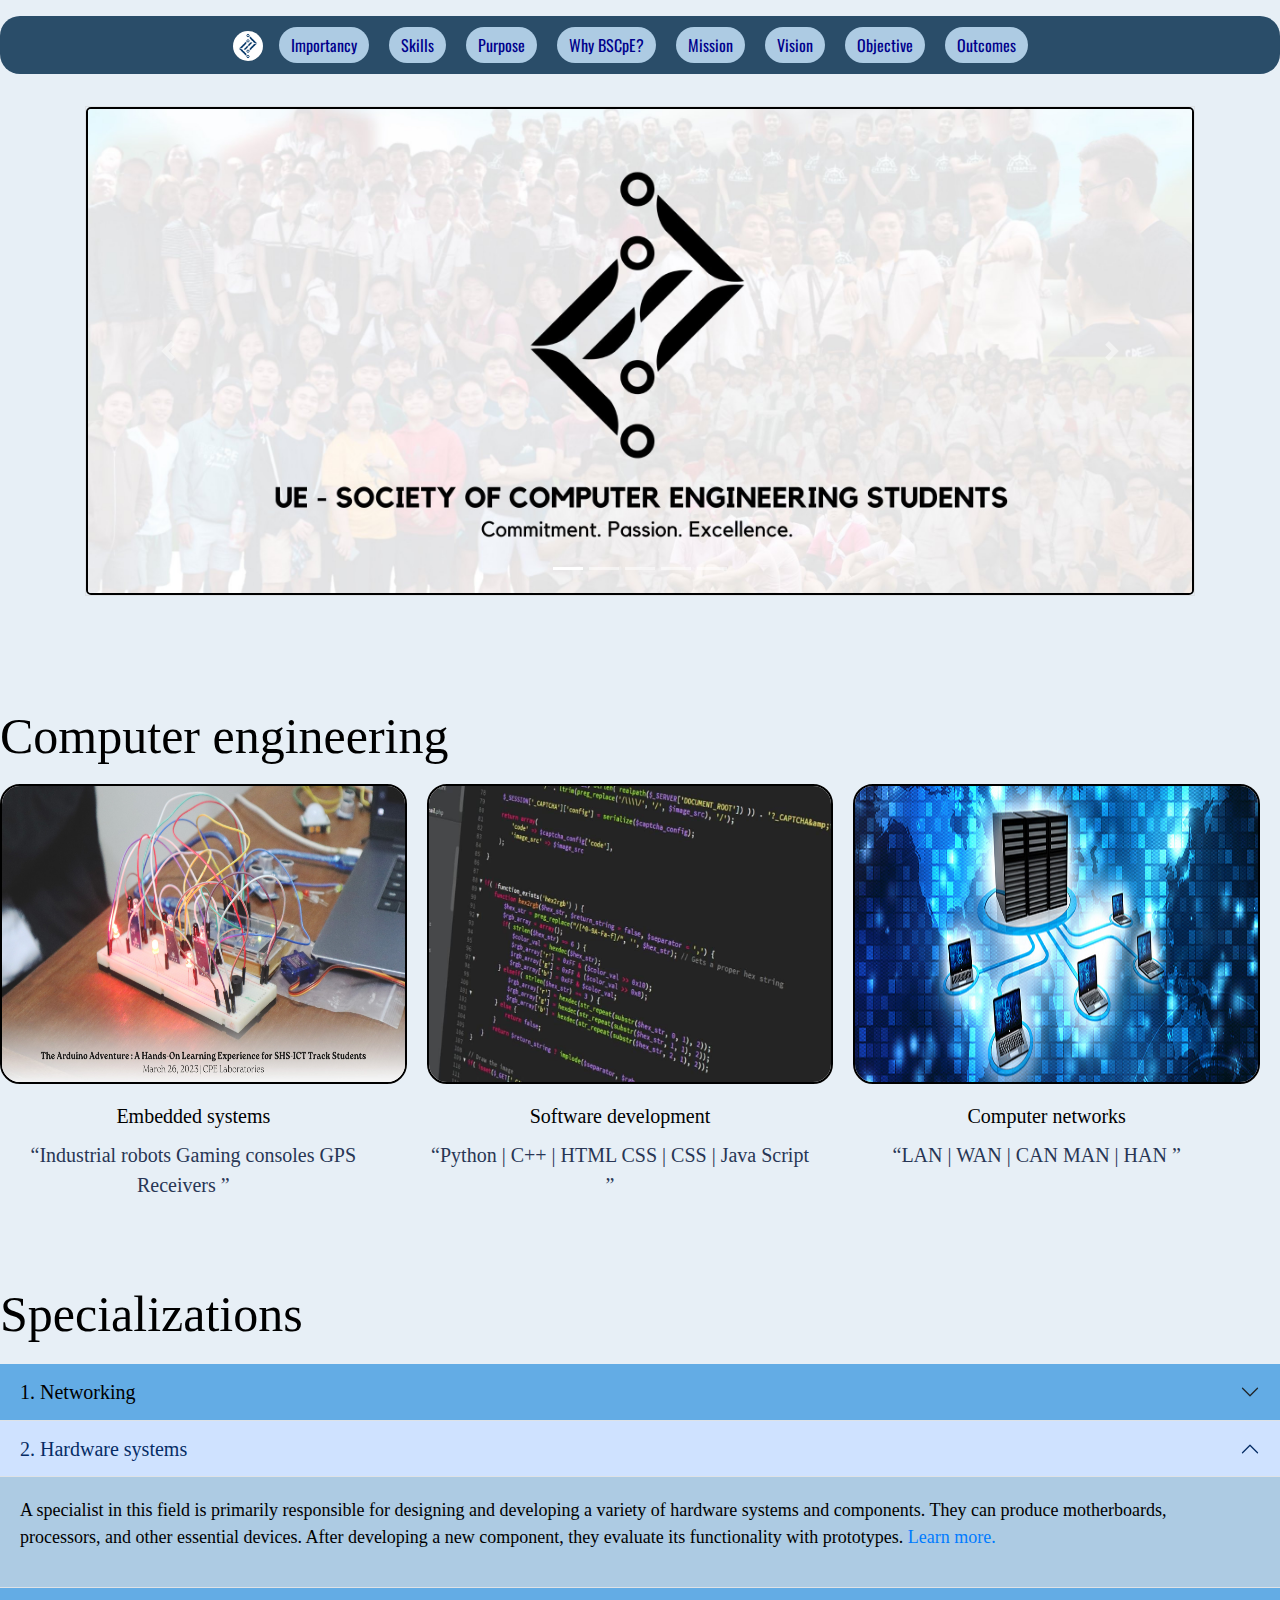
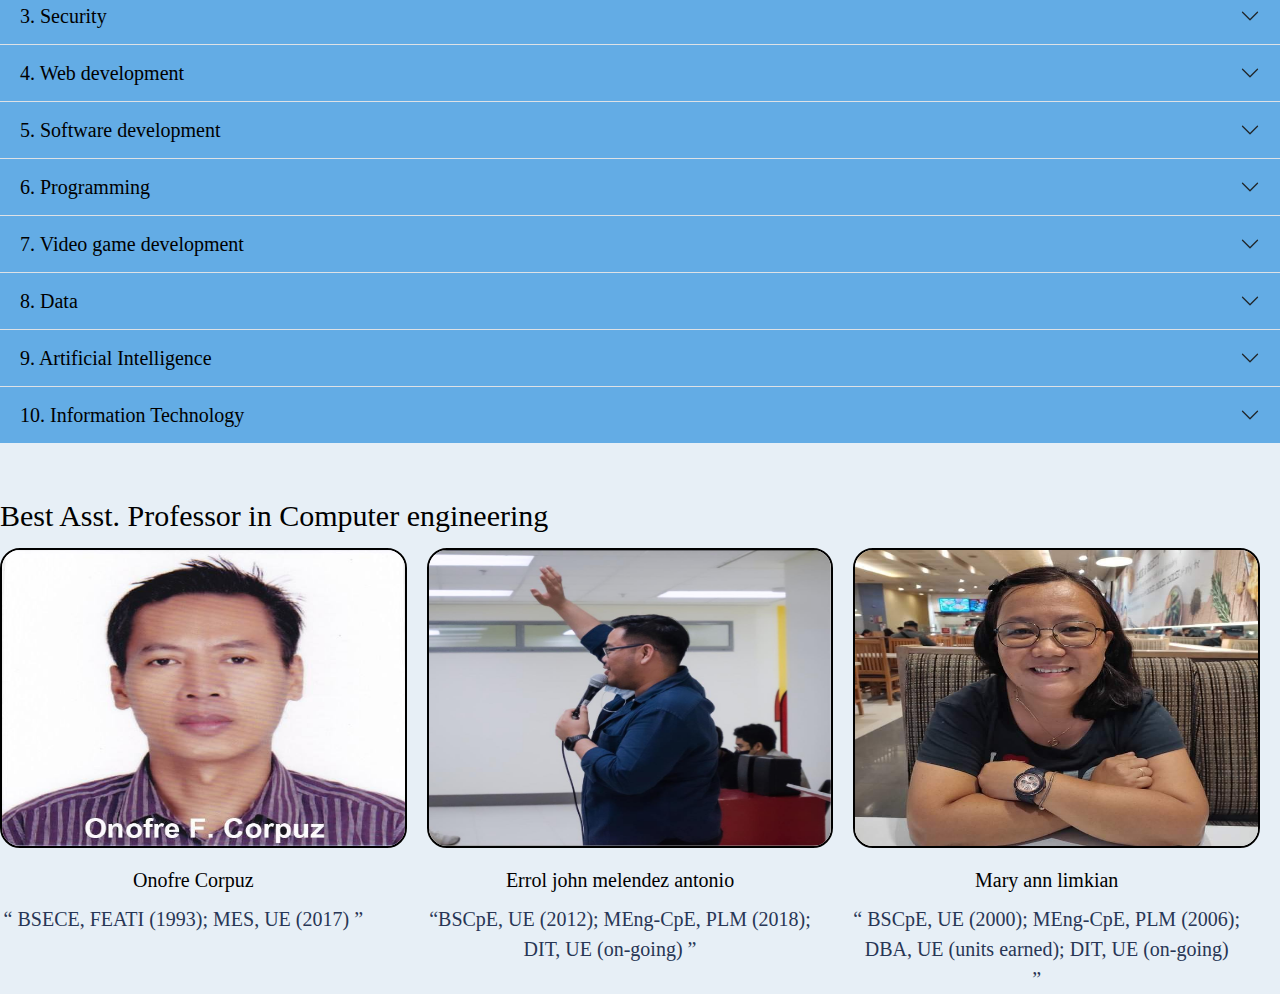
<file: index.html>
<!DOCTYPE html>
<html lang="en">
<head>
<meta charset="utf-8">
<meta name="viewport" content="width=device-width, initial-scale=1">
<title>Bootstrap Carousel</title>
<link href="https://cdn.jsdelivr.net/npm/bootstrap@5.0.2/dist/css/bootstrap.min.css" rel="stylesheet">
<link href='https://fonts.googleapis.com/css?family=Oswald' rel='stylesheet'>
<script src="https://cdn.jsdelivr.net/npm/bootstrap@5.0.2/dist/js/bootstrap.bundle.min.js"></script>
<link href="https://maxcdn.bootstrapcdn.com/bootstrap/4.5.2/css/bootstrap.min.css" rel="stylesheet">
    <script src="https://ajax.googleapis.com/ajax/libs/jquery/3.5.1/jquery.min.js"></script>
    <script src="https://cdnjs.cloudflare.com/ajax/libs/popper.js/1.16.0/umd/popper.min.js"></script>
    <script src="https://maxcdn.bootstrapcdn.com/bootstrap/4.5.2/js/bootstrap.min.js"></script>
<style>

h1 {text-align: left;  font-family: 'Poppins'; font-size: 50px;   color:  black; margin-top: 110px;}
h6 {text-align: left;  font-family: 'Poppins'; font-size: 50px;   color:  black; margin-top: 200px;}
p {text-align: left;  font-family: 'Poppins';    color:  black; margin-right: 20px;}
q {text-align: center;  font-family: 'Poppins';    color:  #283655; margin-right: 20px;}
r {text-align: center; margin-bottom: 10px;  font-family: 'Poppins'; font-size: 15px;   color:  black; }
h7 {text-align: left;  font-family: 'Poppins'; font-size: 30px;   color:  black; margin-top: 50px;}

.carousel-item{
    min-height: 280px;
    min-width: 280px;
    border: black;
}
.navbar{
    display: flex;
    justify-content: center;
    border: black;
    border-radius: 20px;
}
.accordion-item{
    text-align: center;
    font-family: 'poppins';
}
.accordion-button{
    font-size: 20px;
    text-align: center;
    color:  black;
    font-family: 'Poppins';
 
    background: #63ace5;
}
.btn-primary{
    font-family: 'Oswald';
    background: #adcbe3;
    color:  darkblue;
    border: black;
    margin-right: 20px;
    border-radius: 20px;
}
.card{
    height: 300px;
    width: 300px;
    margin-right: 20px;
    margin-top: 10px;
    text-align: center;
    border: black;

}
.accordion{
    margin-top: 20px;
    margin-bottom: 50px;
   
}
.card-body{
    font-family: 'Poppins';
    background: #adcbe3;
    font-size: 18px;
}
.card-bo{
    font-family: 'Poppins';
    color:  black;
    margin-bottom: 10px;
    background: rgb(131, 204, 219);
    font-size: 15px;
}
.card-bod{
    font-family: 'Poppins';
    color: black;
    margin-top: 20px;
    text-align: center;
    margin-right: 20px;
    font-size: 20px;
    margin-bottom: 50px;
}
body{
    background: #e7eff6;
}
.custom-card{
    border: 2px solid #f00; /* Red border with 2px thickness */
    border-radius: 10px; /* Rounded corners */
}

.carousel-item img {
    border: 2px solid black; /* Add your desired border style here */
    border-radius: 5px; /* Optional: Add rounded corners */
  }
</style>




</style>
</head>
<body>
   
    <p>
        
        <nav class="navbar navbar-expand-lg navbar-dark " style="background-color: #2a4d69;">

            <a href="https://web.facebook.com/uescpes" class="navbar-brand">
                <img src="logo.png" height="30" alt="CoolBrand"  style="border-radius: 20px;">
            </a>
        <a class="btn btn-primary" data-toggle="collapse" href="#multiCollapseExample1" role="button" aria-expanded="false" aria-controls="multiCollapseExample1"> Importancy </a>
        <button class="btn btn-primary" type="button" data-toggle="collapse" data-target="#multiCollapseExample2" aria-expanded="false" aria-controls="multiCollapseExample2"> Skills </button>
        <button class="btn btn-primary" type="button" data-toggle="collapse" data-target="#multiCollapseExample3" aria-expanded="false" aria-controls="multiCollapseExample3"> Purpose </button>
        <button class="btn btn-primary" type="button" data-toggle="collapse" data-target="#multiCollapseExample4" aria-expanded="false" aria-controls="multiCollapseExample4"> Why BSCpE? </button>
        <button class="btn btn-primary" type="button" data-toggle="collapse" data-target="#multiCollapseExample5" aria-expanded="false" aria-controls="multiCollapseExample5"> Mission </button>
        <button class="btn btn-primary" type="button" data-toggle="collapse" data-target="#multiCollapseExample6" aria-expanded="false" aria-controls="multiCollapseExample6"> Vision </button>
        <button class="btn btn-primary" type="button" data-toggle="collapse" data-target="#multiCollapseExample7" aria-expanded="false" aria-controls="multiCollapseExample7"> Objective </button>
        <button class="btn btn-primary" type="button" data-toggle="collapse" data-target="#multiCollapseExample8" aria-expanded="false" aria-controls="multiCollapseExample8"> Outcomes </button>
        </nav>
      </p>
      <div class="row">

        <div class="col">
          <div class="collapse multi-collapse" id="multiCollapseExample1">
            <div class="card card-bo">
                Computer engineers play a vital position in numerous industries, such as data integrity, military design, healthcare, and robotics. They are essential in fields such as CAT scans, wearable devices, and robotics, where they construct data management systems, military embedded devices, and supercomputers.            </div>
          </div>
        </div>
        <div class="col">
          <div class="collapse multi-collapse" id="multiCollapseExample2">
            <div class="card card-bo">
                Expertise with technology. 
                Experience with hardware component assembly
                familiarity with programming languages  
          </div>
          </div>
        </div>
        <div class="col">
            <div class="collapse multi-collapse" id="multiCollapseExample3">
              <div class="card card-bo">
                Computer engineers design, develop, and test computer hardware and software, analyze the results, and update obsolete hardware so it can be used with new software. Some engineers supervise manufacturing and development processes, whereas others focus primarily on software testing.   
             </div>
            </div>
          </div>
          <div class="col">
            <div class="collapse multi-collapse" id="multiCollapseExample4">
              <div class="card card-bo">
                Computer engineers are indispensable to technological progress. They develop innovative hardware and software solutions that advance industries such as artificial intelligence, robotics, and IoT (Internet of Things).
            </div>            </div>
          </div>
          <div class="col">
            <div class="collapse multi-collapse" id="multiCollapseExample5">
              <div class="card card-bo">
                The mission of the Department of Computer Engineering is to produce engineers with a solid foundation in digital and computer system design, software development, and physical system modeling.
            </div>
            </div>
          </div>
          <div class="col">
            <div class="collapse multi-collapse" id="multiCollapseExample6">
              <div class="card card-bo">
                As a national leader in computing, research, and education, the Computer Engineering Department will influence the information age.
                            </div>
            </div>
          </div>
          <div class="col">
            <div class="collapse multi-collapse" id="multiCollapseExample7">
              <div class="card card-bo">
                Contribute to the development of a progressive society by upholding the UE core values of Excellence, Integrity, Professionalism, Teamwork, Dedication, Transparency, Accountability, and Social Responsibility.
         </div>


            </div>
          </div>
          <div class="col">
            <div class="collapse multi-collapse" id="multiCollapseExample8">
              <div class="card card-bo">
               <r>- Employ knowledge of contemporary issues</r> 
               <r>- Communicate effectively in both Filipino and English</r> 
               <r>- Apply knowledge of mathematics, chemistry, and engineering </r> 
               <r>- Know your professional and ethical responsibilities.</r> 
               <r>- Identify, define, and resolve engineering problems </r> 
            </div>
            </div>
          </div>
      </div>

<div class="container-lg my-3">
    <div id="myCarousel" class="carousel slide" data-bs-ride="carousel">
        <!-- Carousel indicators -->
        <ol class="carousel-indicators">
            <li data-bs-target="#myCarousel" data-bs-slide-to="0" class="active"></li>
            <li data-bs-target="#myCarousel" data-bs-slide-to="1"></li>
            <li data-bs-target="#myCarousel" data-bs-slide-to="2"></li>
            <li data-bs-target="#myCarousel" data-bs-slide-to="3"></li>
            <li data-bs-target="#myCarousel" data-bs-slide-to="4"></li>


        </ol>
        
        <!-- Wrapper for carousel items -->
        <div class="carousel-inner">
            <div class="carousel-item active">
                <div class="border">
                    <img src="com.jpg" class="d-block w-100" alt="Slide 0">
                </div>
            </div>
            <div class="carousel-item">
                <div class="border">
                    <img src="comeng1.jpg" class="d-block w-100" alt="Slide 1">
                </div>
            </div>
            <div class="carousel-item">
                <div class="border">
                    <img src="class.jpg" class="d-block w-100" alt="Slide 2">
                </div>
            </div>
            <div class="carousel-item">
                <div class="border">
                    <img src="sinoto.jpg" class="d-block w-100" alt="Slide 3">
                </div>
            </div>
            <div class="carousel-item">
                <div class="border">
                    <img src="asad.jpg" class="d-block w-100" alt="Slide 4">
                </div>
            </div>
        </div>
        
        

        <!-- Carousel controls -->
        <a class="carousel-control-prev" href="#myCarousel" data-bs-slide="prev">
            <span class="carousel-control-prev-icon"></span>
        </a>
        <a class="carousel-control-next" href="#myCarousel" data-bs-slide="next">
            <span class="carousel-control-next-icon"></span>
        </a>
    </div>
</div>
<h1> Computer engineering </h1>
<div class="card-group" >
    <div class="card" style="border-radius: 20px;">
        <img src="ards.jpg" class="card-img-top" alt="..." height="300px" width="200px" style="border: 2px solid black; border-radius: 20px;">
        <div class="card-bod">
            <h5 class="card-title">Embedded systems</h5>
            <q class="card-text">Industrial robots
                Gaming consoles
                GPS Receivers
            </q>
        </div>
    </div>
    
    <div class="card" style="border-radius: 20px;">
        <img src="soft.jpg" class="card-img-top" alt="..." height="300px" width="200px" style="border: 2px solid black; border-radius: 20px;">
        <div class="card-bod">
            <h5 class="card-title">Software development</h5>
            <q class="card-text">Python | C++ | HTML 
                                 CSS    | CSS | Java Script 
            </q>
        </div>
    </div>
    
    <div class="card" style="border-radius: 20px;">
        <img src="networks.jpg" class="card-img-top" alt="..." height="300px" width="200px" style="border: 2px solid black; border-radius: 20px;">
        <div class="card-bod">
            <h5 class="card-title">Computer networks</h5>
            <q class="card-text">LAN | WAN | CAN 
                                 MAN | HAN 
            </q>
        </div>
    </div>
      
    </div>
    </div>
</div>
<h6> Specializations</h6>

<div class="accordion accordion-flush" id="myAccordion">
    
    <div class="accordion-item">
        <h2 class="accordion-header" id="headingOne">
            <button type="button" class="accordion-button collapsed" data-bs-toggle="collapse" data-bs-target="#collapseOne">1. Networking</button>									
        </h2>
        <div id="collapseOne" class="accordion-collapse collapse" data-bs-parent="#myAccordion">
            <div class="card-body">
                <p>Networking encompasses the creation and continuous maintenance of computer network systems. Typical components of these networks include extranet, intranet, wide area network (WAN), and local area network (LAN). An expert in networking works quickly to rectify any errors that may exist.<a href="https://www.indeed.com/career-advice/career-development/computer-engineering-specialization" target="_blank">Learn more.</a></p>
            </div>
        </div>
    </div>
    <div class="accordion-item">
        <h2 class="accordion-header" id="headingTwo">
            <button type="button" class="accordion-button" data-bs-toggle="collapse" data-bs-target="#collapseTwo">2. Hardware systems</button>
        </h2>
        <div id="collapseTwo" class="accordion-collapse collapse show" data-bs-parent="#myAccordion">
            <div class="card-body">
                <p>A specialist in this field is primarily responsible for designing and developing a variety of hardware systems and components. They can produce motherboards, processors, and other essential devices. After developing a new component, they evaluate its functionality with prototypes.
                    <a href="https://www.indeed.com/career-advice/career-development/computer-engineering-specialization" target="_blank">Learn more.</a></p>
            </div>
        </div>
    </div>
    <div class="accordion-item">
        <h2 class="accordion-header" id="headingThree">
            <button type="button" class="accordion-button collapsed" data-bs-toggle="collapse" data-bs-target="#collapseThree">3. Security</button>                     
        </h2>
        <div id="collapseThree" class="accordion-collapse collapse" data-bs-parent="#myAccordion">
            <div class="card-body">
                <p>A security expert utilizes their expertise in computer engineering to protect digital infrastructures from online threats. They could defend multiple systems, such as networks, databases, and websites. These specialists create and maintain the security systems and are also responsible for responding to immediate intrusions.
                    <a href="https://www.indeed.com/career-advice/career-development/computer-engineering-specialization" target="_blank">Learn more.</a></p>
            </div>
        </div>
    </div>
    <div class="accordion-item">
        <h2 class="accordion-header" id="headingFour">
            <button type="button" class="accordion-button collapsed" data-bs-toggle="collapse" data-bs-target="#collapseFour">4. Web development</button>                     
        </h2>
        <div id="collapseFour" class="accordion-collapse collapse" data-bs-parent="#myAccordion">
            <div class="card-body">
                <p>Web development is the process of creating and maintaining websites. In addition to the website's aesthetic appeal, they also consider its functionality. They ensure that their websites are user-friendly and visually enticing.

 <a href="https://www.indeed.com/career-advice/career-development/computer-engineering-specialization" target="_blank">Learn more.</a></p>
            </div>
        </div>
    </div>
    <div class="accordion-item">
        <h2 class="accordion-header" id="headingFive">
            <button type="button" class="accordion-button collapsed" data-bs-toggle="collapse" data-bs-target="#collapseFive">5. Software development</button>                     
        </h2>
        <div id="collapseFive" class="accordion-collapse collapse" data-bs-parent="#myAccordion">
            <div class="card-body">
                <p>Software development professionals have a diverse range of duties, often dependent on the needs of their employer. Some build software systems, while others manage mobile device applications and company networks. These professionals usually have a firm understanding of the software development life-cycle and relevant methodologies. <a href="https://www.indeed.com/career-advice/career-development/computer-engineering-specialization" target="_blank">Learn more.</a></p>
            </div>
        </div>
    </div>
    <div class="accordion-item">
        <h2 class="accordion-header" id="headingSix">
            <button type="button" class="accordion-button collapsed" data-bs-toggle="collapse" data-bs-target="#collapseSix">6. Programming</button>                     
        </h2>
        <div id="collapseSix" class="accordion-collapse collapse" data-bs-parent="#myAccordion">
            <div class="card-body">
                <p>A programming professional leverages their expertise in computer languages to construct software applications. A diverse range of programs can be developed, encompassing both entertainment-oriented and educational or business-focused applications. Programmers have the opportunity to enhance their skill set by acquiring proficiency in multiple programming languages, such as Python, Java, or HTML. <a href="https://www.indeed.com/career-advice/career-development/computer-engineering-specialization" target="_blank">Learn more.</a></p>
            </div>
        </div>
    </div>
    <div class="accordion-item">
        <h2 class="accordion-header" id="headingSeven">
            <button type="button" class="accordion-button collapsed" data-bs-toggle="collapse" data-bs-target="#collapseSeven">7. Video game development</button>                     
        </h2>
        <div id="collapseSeven" class="accordion-collapse collapse" data-bs-parent="#myAccordion">
            <div class="card-body">
                <p>In the field of video game creation, individuals typically engage in collaborative efforts within a team to create interactive digital entertainment experiences. The function may exhibit variability contingent upon the individual's skill set, encompassing landscape designers, audio engineers, animation coders, or game testers. These individuals possess a comprehensive understanding of the developmental process and the distinct contributions made by each role involved.
                    <a href="https://www.indeed.com/career-advice/career-development/computer-engineering-specialization" target="_blank">Learn more.</a></p>
            </div>
        </div>
    </div>
    <div class="accordion-item">
        <h2 class="accordion-header" id="headingEight">
            <button type="button" class="accordion-button collapsed" data-bs-toggle="collapse" data-bs-target="#collapseEight">8. Data</button>                     
        </h2>
        <div id="collapseEight" class="accordion-collapse collapse" data-bs-parent="#myAccordion">
            <div class="card-body">
                <p>The responsibilities of a data professional encompass a diverse range of jobs related to the administration and organization of data. Certain professionals are responsible for the administration and maintenance of databases, whereas others engage in the examination and analysis of data in order to extract significant insights. Additionally, there exist professionals known as data specialists who utilize statistical methods to conduct data analysis and generate predictive assessments pertaining to future events or results.
                    <a href="https://www.indeed.com/career-advice/career-development/computer-engineering-specialization" target="_blank">Learn more.</a></p>
            </div>
        </div>
    </div>
    <div class="accordion-item">
        <h2 class="accordion-header" id="headingNine">
            <button type="button" class="accordion-button collapsed" data-bs-toggle="collapse" data-bs-target="#collapseNine">9. Artificial Intelligence</button>                     
        </h2>
        <div id="collapseNine" class="accordion-collapse collapse" data-bs-parent="#myAccordion">
            <div class="card-body">
                <p>An individual with expertise in the field of artificial intelligence use computer programming and engineering principles to construct computers that replicate human behaviors. Certain machines possess recreational applications, whereas others are employed to alleviate the burden of monotonous tasks often performed by humans, hence enhancing efficiency. Additionally, there exist robots that possess the ability to engage in continuous learning, thereby enhancing their efficiency through the acquisition of new experiences.
                    <a href="https://www.indeed.com/career-advice/career-development/computer-engineering-specialization" target="_blank">Learn more.</a></p>
            </div>
        </div>
    </div>
    <div class="accordion-item">
        <h2 class="accordion-header" id="headingTen">
            <button type="button" class="accordion-button collapsed" data-bs-toggle="collapse" data-bs-target="#collapseTen">10. Information Technology</button>                     
        </h2>
        <div id="collapseTen" class="accordion-collapse collapse" data-bs-parent="#myAccordion">
            <div class="card-body">
                <p>The field of information technology encompasses a wide range of specializations, primarily focused on the development and upkeep of technology and information systems. These professionals are capable of providing assistance in ensuring the security and resolving technical issues related to computer systems, apps, hardware, and software for fellow employees. Certain individuals in the field of information technology assume a support-oriented position, whereas others provide guidance and suggestions about the implementation of various technologies.
                    <a href="https://www.indeed.com/career-advice/career-development/computer-engineering-specialization" target="_blank">Learn more.</a></p>
            </div>
        </div>
    </div>
</div>
    
<h7> Best Asst. Professor in Computer engineering </h7>
    <div class="card-group" >
        <div class="card" style="border-radius: 20px;">
            <img src="sironofre.jpg" class="card-img-top" alt="..." height="300px" width="200px" style="border: 2px solid black; border-radius: 20px;">
            <div class="card-bod">
                <h5 class="card-title">Onofre Corpuz</h5>
                <q class="card-text"> 
                    BSECE, FEATI (1993); MES, UE (2017)
                    
                </q>
            </div>
        </div>
        
        <div class="card" style="border-radius: 20px;">
            <img src="sirerrol.jpg" class="card-img-top" alt="..." height="300px" width="200px" style="border: 2px solid black; border-radius: 20px;">
            <div class="card-bod">
                <h5 class="card-title">Errol john melendez antonio</h5>
                <q class="card-text">BSCpE, UE (2012); MEng-CpE, PLM (2018); DIT, UE (on-going) 
                </q>
            </div>
        </div>
        
        <div class="card" style="border-radius: 20px;">
            <img src="maderlim.jpg" class="card-img-top" alt="..." height="300px" width="200px" style="border: 2px solid black; border-radius: 20px;"   >
            <div class="card-bod">
                <h5 class="card-title">Mary ann limkian</h5>
                <q class="card-text"> BSCpE, UE (2000); MEng-CpE, PLM (2006); DBA, UE (units earned); DIT, UE (on-going)
                </q>
            </div>
        </div>
          
        </div>
    
</div>


</body>
</html>
</file>
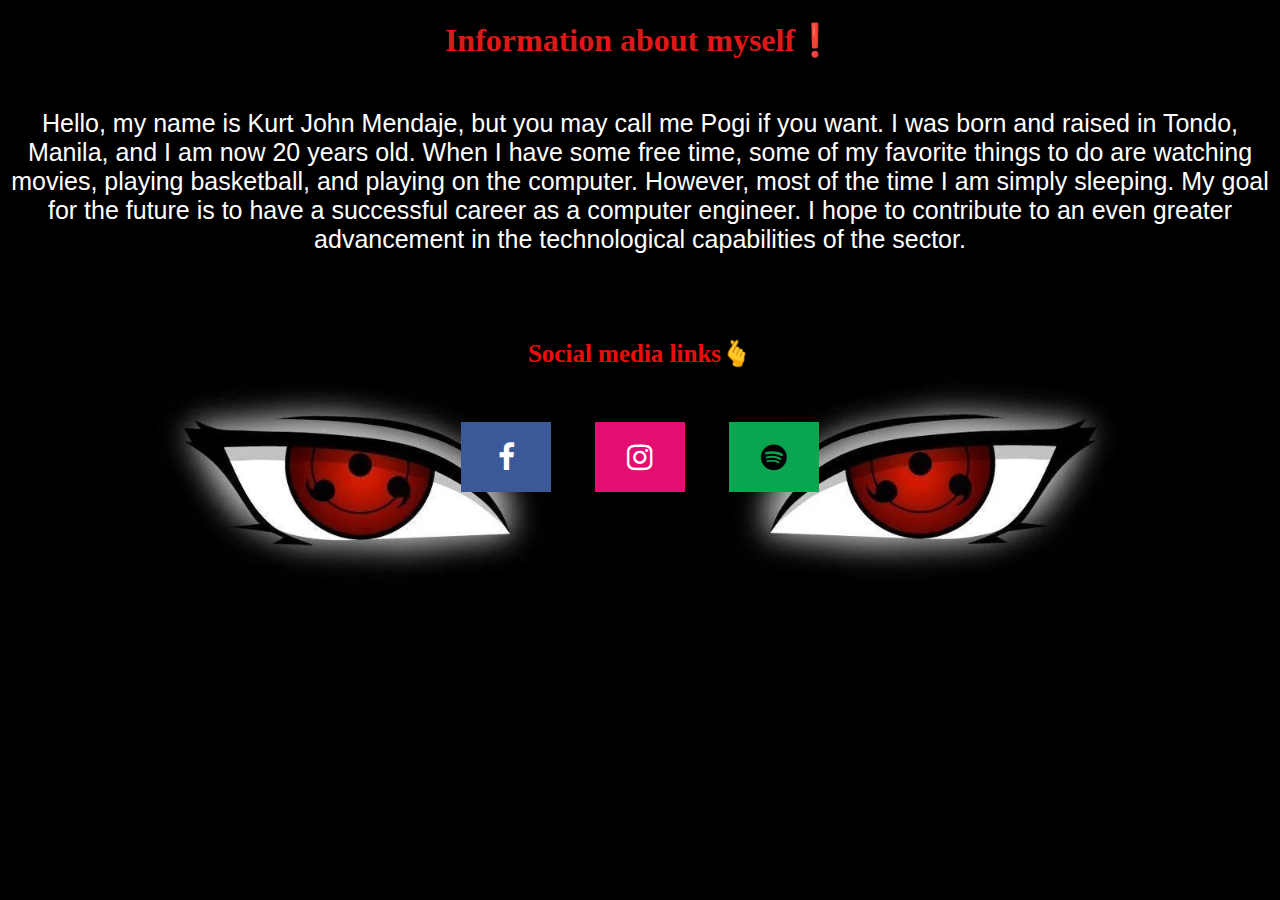
<file: external.html>
<!DOCTYPE html>
<html>
    <head>
        <meta name="viewport" content="width=device-width, initial-scale=1">
        <link rel="stylesheet" href="https://cdnjs.cloudflare.com/ajax/libs/font-awesome/4.7.0/css/font-awesome.min.css">
        <link rel="stylesheet" href="kurt.css"
    </head>
<body>
    

<h1 style="font-family:'Times New Roman', Times, serif;"> Information about myself❗️</h1>
 <p style="font-family:'Lucida Sans', 'Lucida Sans Regular', 'Lucida Grande', 'Lucida Sans Unicode', Geneva, Verdana, sans-serif">  Hello, my name is Kurt John Mendaje, but you may call me Pogi if you want. 
                I was born and raised in Tondo, Manila, and I am now 20 years old. When I have some free time, some of my favorite things to do are watching movies, playing basketball, 
                and playing on the computer. However, most of the time I am simply sleeping. My goal for the future is to have a successful career as a computer engineer.
                I hope to contribute to an even greater advancement in the technological capabilities of the sector.</p>
            
<h4>Social media links🫰 </h4>
            
<div class="center_facebook">
<face href="https://www.facebook.com/tenjikuuizana/" class="fa fa-facebook">  </face> 
<l href="https://www.instagram.com/kurtmendaje/" class="fa fa-instagram"> </l>
<a href="https://open.spotify.com/user/3sc7yu44dsf2zdfz5qpfljvo8?si=e1244326092344f6" class="fa fa-spotify"></a>
</div>
            
            
                      
</body>
</html>
</file>
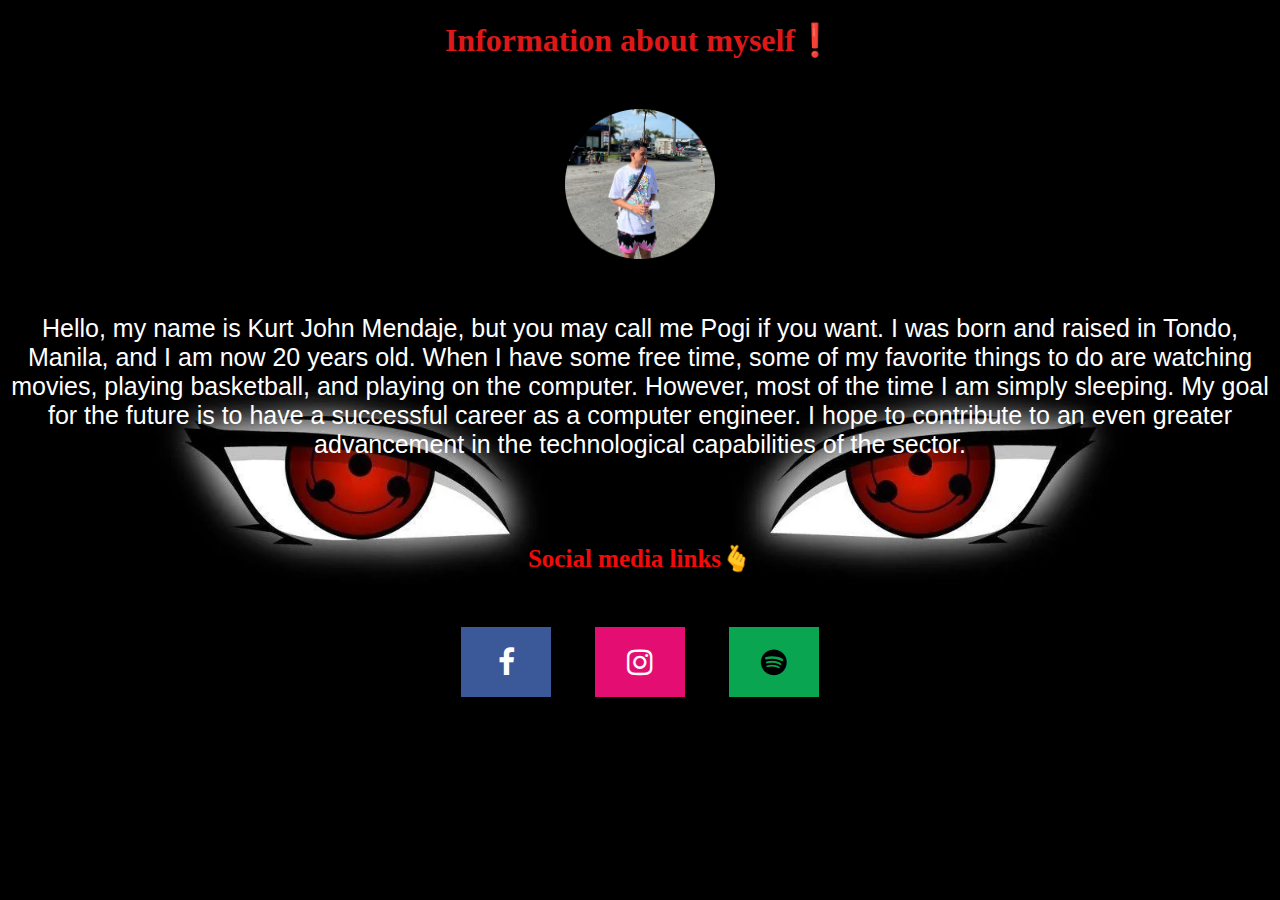
<file: index1.html>
<!DOCTYPE html>
<html>
<body>
    <head>
        <meta name="viewport" content="width=device-width, initial-scale=1">
        <link rel="stylesheet" href="https://cdnjs.cloudflare.com/ajax/libs/font-awesome/4.7.0/css/font-awesome.min.css">
        
        <head>

<style>
    
    body{
        background-image: url('ds.webp');
        background-size: cover;
    }

    h3 {text-align: center;margin-bottom: 50px;}
    h1 {text-align: center; color:rgb(222, 24, 24) ; margin-bottom: 50px;}
    p {text-align: center; margin-top: 20px; font-size: 25px; color: white;}
    h4 {text-align: center; margin-top: 85px; font-size: 25px; color:#f10b0b ; font-family: 'Times New Roman', Times, serif;}



    .center_facebook{
        text-align: center;
        margin-top: 20px;
    
    
    }


    .fa {
    padding: 20px;
    font-size: 30px;
    width: 50px;
    text-decoration: none;
    margin: 20px;
    text-align: center;
    
    }
    .fa-facebook {
    background: #3B5998;
    color: white;
    }
    
    .fa-instagram {
    background: #e40e72;
    color: white;
    }
    
    .fa-spotify {
    background: #0aa550;
    color: black;
    }
    

</style>  


<h1 style="font-family:'Times New Roman', Times, serif;"> Information about myself❗️</h1>
<h3><img src= "kurt-modified.png" alt="paris" width="150px" height="150px"  > </h3>
<p style="font-family:'Lucida Sans', 'Lucida Sans Regular', 'Lucida Grande', 'Lucida Sans Unicode', Geneva, Verdana, sans-serif">  Hello, my name is Kurt John Mendaje, but you may call me Pogi if you want. 
    I was born and raised in Tondo, Manila, and I am now 20 years old. When I have some free time, some of my favorite things to do are watching movies, playing basketball, 
    and playing on the computer. However, most of the time I am simply sleeping. My goal for the future is to have a successful career as a computer engineer.
    I hope to contribute to an even greater advancement in the technological capabilities of the sector.</p>

<h4>Social media links🫰 </h4>

<div class="center_facebook">
<face href="https://www.facebook.com/tenjikuuizana/" class="fa fa-facebook">  </face> 
<l href="https://www.instagram.com/kurtmendaje/" class="fa fa-instagram"> </l>
<a href="https://open.spotify.com/user/3sc7yu44dsf2zdfz5qpfljvo8?si=e1244326092344f6" class="fa fa-spotify"></a>
</div>


          
</body>
</htm
</file>
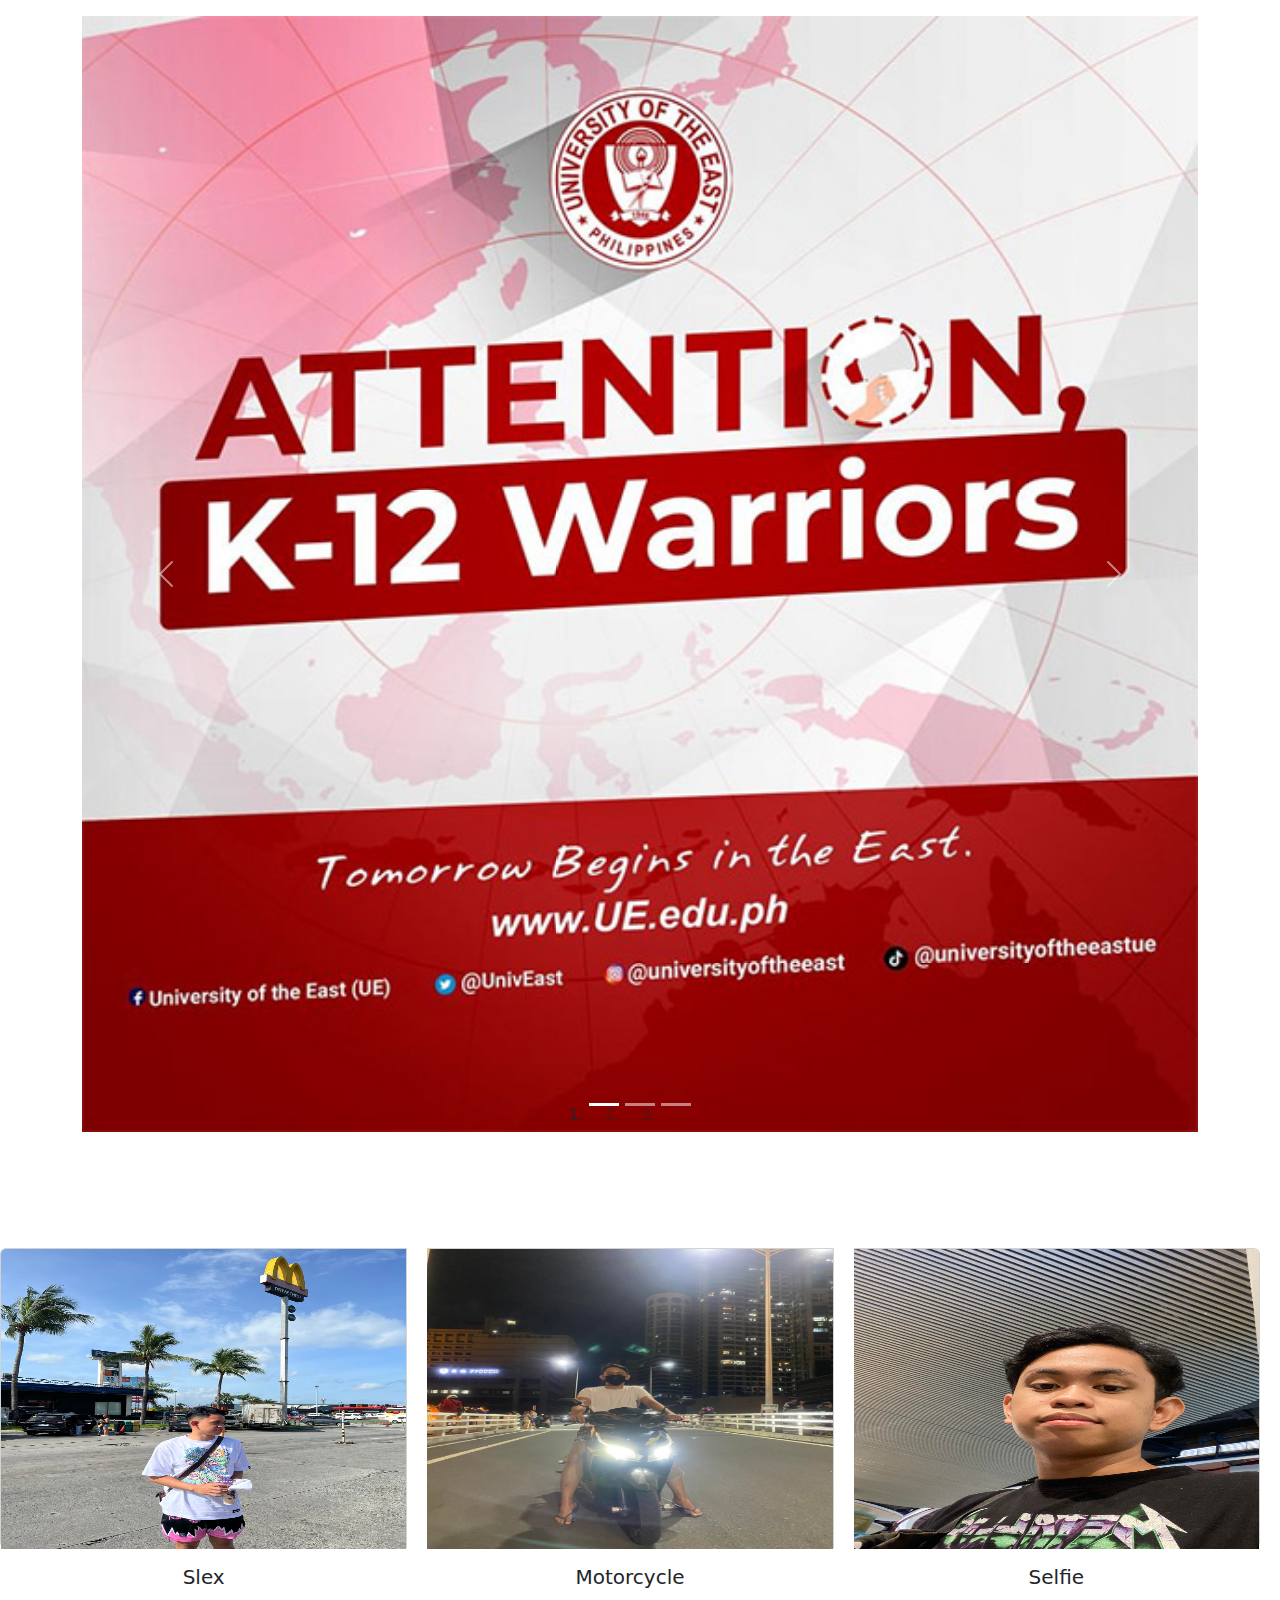
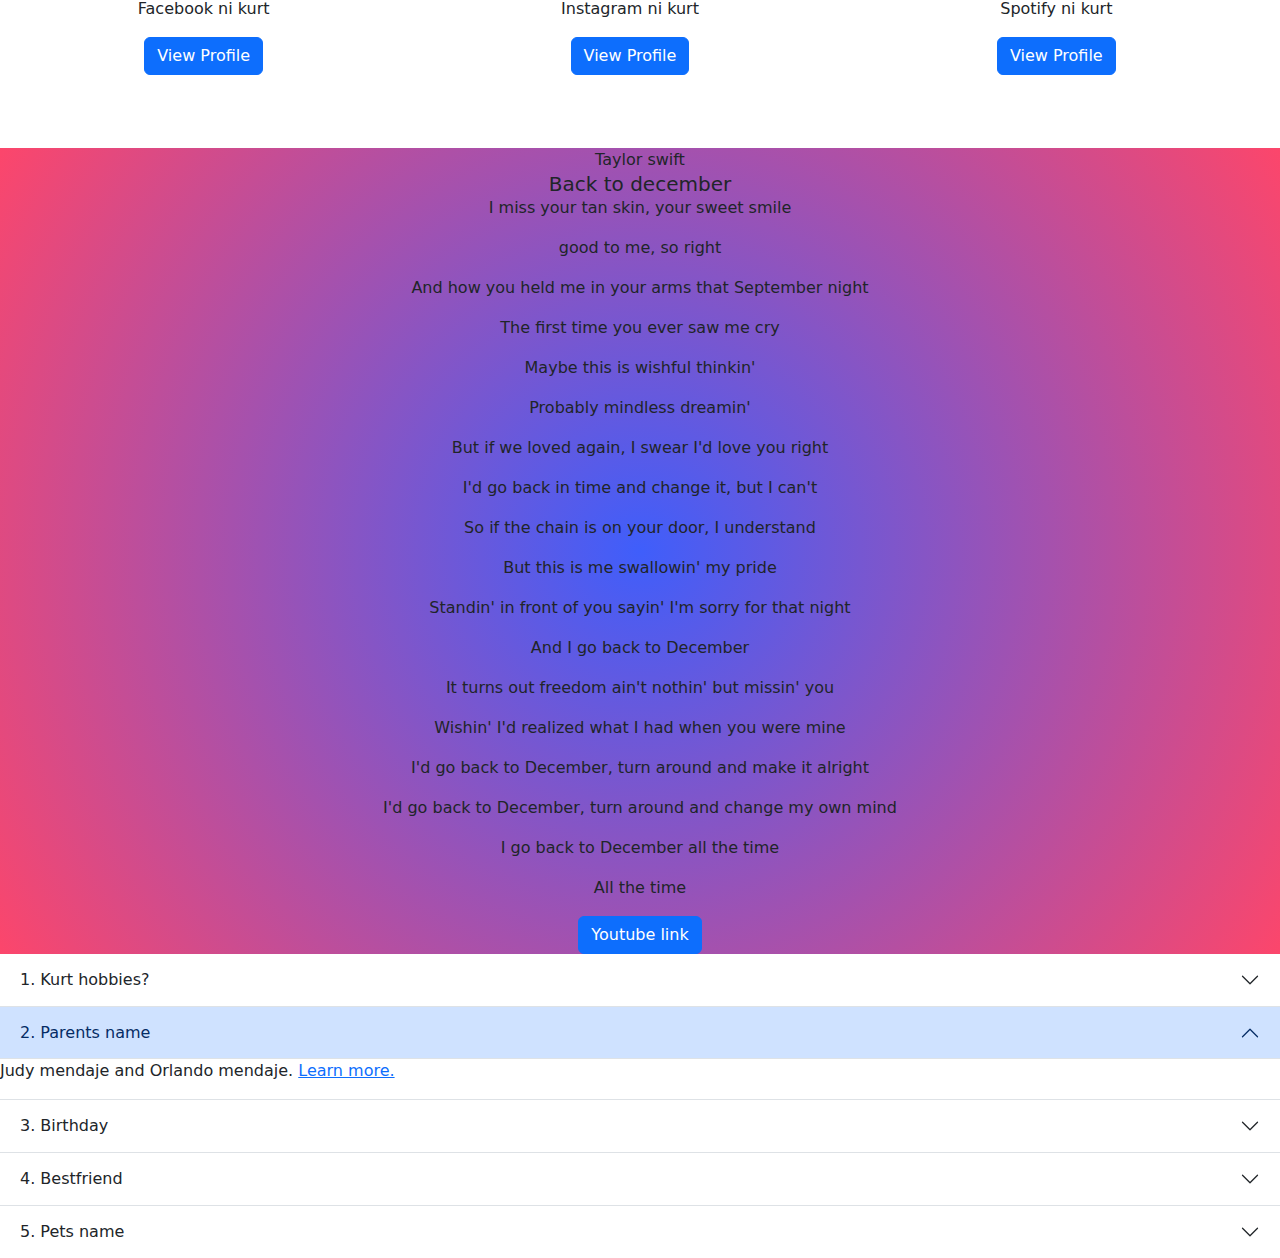
<file: index2.html>
<!DOCTYPE html>
<html lang="en">
<head>
<meta charset="utf-8">
<meta name="viewport" content="width=device-width, initial-scale=1">
<title>Bootstrap Carousel</title>
<link href="https://cdn.jsdelivr.net/npm/bootstrap@5.0.2/dist/css/bootstrap.min.css" rel="stylesheet">
<script src="https://cdn.jsdelivr.net/npm/bootstrap@5.0.2/dist/js/bootstrap.bundle.min.js"></script>
<style>
/* Custom style to prevent carousel from being distorted 
   if for some reason image doesn't load */

.carousel-item{
    min-height: 280px;
    min-width: 280px;
}
.card{
    height: 300px;
    width: 300px;
    margin-right: 20px;
    margin-top: 100px;
    text-align: center;
}
.cardstyle{
    margin-top: 200px;
}
.card-text{
    text-align: center;
}
.cardmen{
    text-align: center;
    background: rgb(63,94,251);
    background: radial-gradient(circle, rgba(63,94,251,1) 0%, rgba(252,70,107,1) 100%);}

</style>
</head>
<body>
<div class="container-lg my-3">
    <div id="myCarousel" class="carousel slide" data-bs-ride="carousel">
        <!-- Carousel indicators -->
        <ol class="carousel-indicators">
            <li data-bs-target="#myCarousel" data-bs-slide-to="0" class="active"></li>
            <li data-bs-target="#myCarousel" data-bs-slide-to="1"></li>
            <li data-bs-target="#myCarousel" data-bs-slide-to="2"></li>
        </ol>
        
        <!-- Wrapper for carousel items -->
        <div class="carousel-inner">
            <div class="carousel-item active">
                <img src="ban1.jpg" class="d-block w-100" alt="Slide 1">
            </div>
            <div class="carousel-item">
                <img src="ban2.jpg" class="d-block w-100" alt="Slide 2">
            </div>
            <div class="carousel-item">
                <img src="ban3.jpg" class="d-block w-100" alt="Slide 3">
            </div>
        </div>

        <!-- Carousel controls -->
        <a class="carousel-control-prev" href="#myCarousel" data-bs-slide="prev">
            <span class="carousel-control-prev-icon"></span>
        </a>
        <a class="carousel-control-next" href="#myCarousel" data-bs-slide="next">
            <span class="carousel-control-next-icon"></span>
        </a>
    </div>
</div>
</body>
<body>
    </body>
    <div class="card-group" >
        <div class="card">
            <img src="kurt.jpg" class="card-img-top" alt="..." height="300px" width="200px">
            <div class="card-body">
                <h5 class="card-title">Slex</h5>
                <p class="card-text">Facebook ni kurt</p>
                <a href="https://web.facebook.com/sanomanjiroooo" class="btn btn-primary">View Profile</a>
            </div>
        </div>
        <div class="card">
            <img src="who.jpg" class="card-img-top" alt="..." height="300px" width="200px">
            <div class="card-body">
                <h5 class="card-title">Motorcycle</h5>
                <p class="card-text">Instagram ni kurt</p>
                <a href="https://www.instagram.com/kurtmendaje/" class="btn btn-primary">View Profile</a>
            </div>
        </div>
        <div class="card">
            <img src="ako.jpg" class="card-img-top" alt="..." height="300px" width="200px">
            <div class="card-body">
                <h5 class="card-title">Selfie</h5>
                <p class="card-text">Spotify ni kurt</p>
                <a href="https://open.spotify.com/playlist/1IMXGahz8F7VluQuVxsogP?si=1c6bfc7aec974cdc" class="btn btn-primary">View Profile</a>
            </div>
            
        </div>
    </div>
    <div class="cardstyle"> 
    <div class="cardmen">
        <div class="card-header">Taylor swift</div>
        <div class="card-body">
            <h5 class="card-title">Back to december</h5>
            <p class="card-text">I miss your tan skin, your sweet smile </p>
                <p> good to me, so right </p>
                <P>And how you held me in your arms that September night</p>
                <P>The first time you ever saw me cry</p>
                <P>Maybe this is wishful thinkin'</p>
                <P>Probably mindless dreamin'</p>
                <P>But if we loved again, I swear I'd love you right</p>
                <P>I'd go back in time and change it, but I can't</p>
                <P>So if the chain is on your door, I understand</p>
                <P>But this is me swallowin' my pride</p>
                <P>Standin' in front of you sayin' I'm sorry for that night</p>
                <P>And I go back to December</p>
                <P>It turns out freedom ain't nothin' but missin' you</p>
                <P>Wishin' I'd realized what I had when you were mine</p>
                <P>I'd go back to December, turn around and make it alright</p>
                <P>I'd go back to December, turn around and change my own mind</p>
                <P>I go back to December all the time</p>
                <P>All the time </p>
            <a href="https://www.youtube.com/watch?v=5EMIDk3965" class="btn btn-primary">Youtube link</a>
        </div>
    </div>
    </div>
    <div class="accordion accordion-flush" id="myAccordion">
        <div class="accordion-item">
            <h2 class="accordion-header" id="headingOne">
                <button type="button" class="accordion-button collapsed" data-bs-toggle="collapse" data-bs-target="#collapseOne">1. Kurt hobbies?</button>									
            </h2>
            <div id="collapseOne" class="accordion-collapse collapse" data-bs-parent="#myAccordion">
                <div class="card-body">
                    <p>Basketball, watching movies, and pogi <a href="https://www.tutorialrepublic.com/html-tutorial/" target="_blank">Learn more.</a></p>
                </div>
            </div>
        </div>
        <div class="accordion-item">
            <h2 class="accordion-header" id="headingTwo">
                <button type="button" class="accordion-button" data-bs-toggle="collapse" data-bs-target="#collapseTwo">2. Parents name</button>
            </h2>
            <div id="collapseTwo" class="accordion-collapse collapse show" data-bs-parent="#myAccordion">
                <div class="card-body">
                    <p>Judy mendaje and Orlando mendaje. <a href="https://www.tutorialrepublic.com/twitter-bootstrap-tutorial/" target="_blank">Learn more.</a></p>
                </div>
            </div>
        </div>
        <div class="accordion-item">
            <h2 class="accordion-header" id="headingThree">
                <button type="button" class="accordion-button collapsed" data-bs-toggle="collapse" data-bs-target="#collapseThree">3. Birthday</button>                     
            </h2>
            <div id="collapseThree" class="accordion-collapse collapse" data-bs-parent="#myAccordion">
                <div class="card-body">
                    <p>July 18, 2003 <a href="https://www.tutorialrepublic.com/css-tutorial/" target="_blank">Learn more.</a></p>
                </div>
            </div>
        </div>
        <div class="accordion-item">
            <h2 class="accordion-header" id="headingThree">
                <button type="button" class="accordion-button collapsed" data-bs-toggle="collapse" data-bs-target="#collapseFour">4. Bestfriend</button>                     
            </h2>
            <div id="collapseFour" class="accordion-collapse collapse" data-bs-parent="#myAccordion">
                <div class="card-body">
                    <p>Maron masky mauricio <a href="https://www.tutorialrepublic.com/css-tutorial/" target="_blank">Learn more.</a></p>
                </div>
            </div>
        </div>
        <div class="accordion-item">
            <h2 class="accordion-header" id="headingThree">
                <button type="button" class="accordion-button collapsed" data-bs-toggle="collapse" data-bs-target="#collapseFive">5. Pets name</button>                     
            </h2>
            <div id="collapseFive" class="accordion-collapse collapse" data-bs-parent="#myAccordion">
                <div class="card-body">
                    <p>Mark gerard sangan <a href="https://www.tutorialrepublic.com/css-tutorial/" target="_blank">Learn more.</a></p>
                </div>
            </div>
        </div>
    </div>
    
    
</html>
</file>
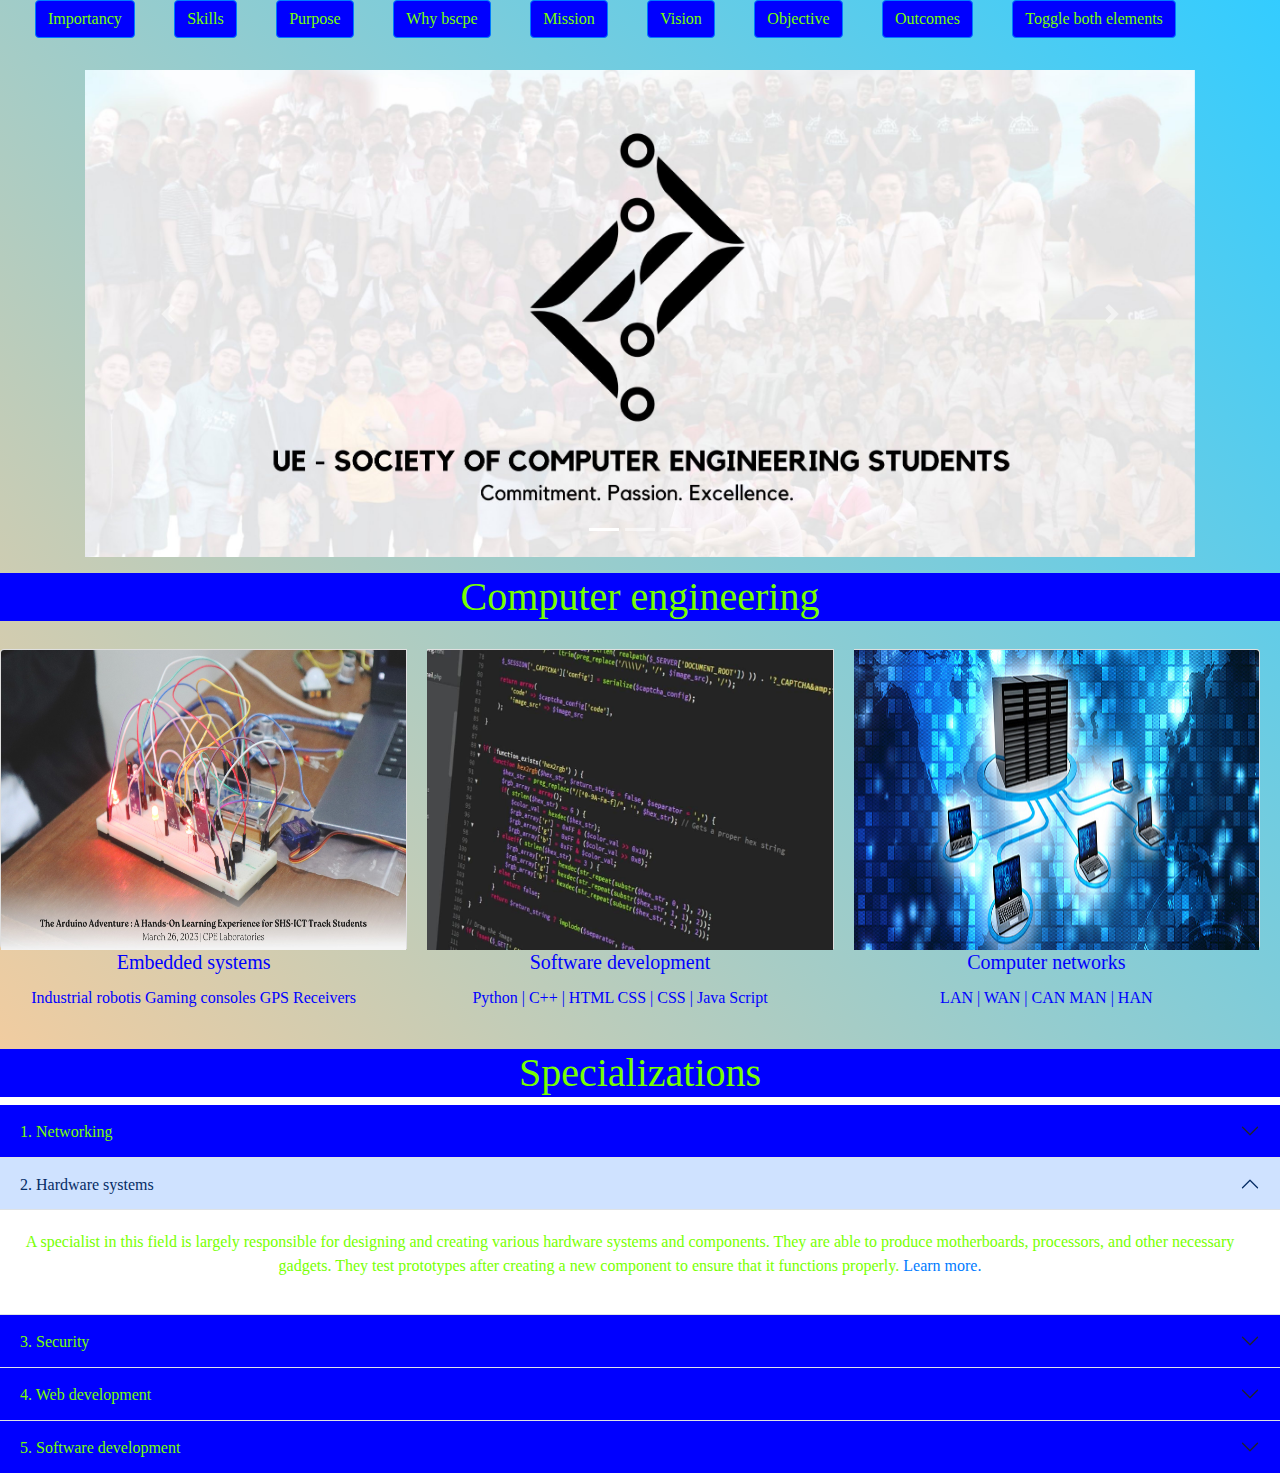
<file: index3.html>
<!DOCTYPE html>
<html lang="en">
<head>
<meta charset="utf-8">
<meta name="viewport" content="width=device-width, initial-scale=1">
<title>Bootstrap Carousel</title>
<link href="https://cdn.jsdelivr.net/npm/bootstrap@5.0.2/dist/css/bootstrap.min.css" rel="stylesheet">
<script src="https://cdn.jsdelivr.net/npm/bootstrap@5.0.2/dist/js/bootstrap.bundle.min.js"></script>
<link href="https://maxcdn.bootstrapcdn.com/bootstrap/4.5.2/css/bootstrap.min.css" rel="stylesheet">
    <script src="https://ajax.googleapis.com/ajax/libs/jquery/3.5.1/jquery.min.js"></script>
    <script src="https://cdnjs.cloudflare.com/ajax/libs/popper.js/1.16.0/umd/popper.min.js"></script>
    <script src="https://maxcdn.bootstrapcdn.com/bootstrap/4.5.2/js/bootstrap.min.js"></script>
<style>

h1 {text-align: center;     color:  rgb(119, 255, 1);
  background-color: blue;}

.carousel-item{
    min-height: 280px;
    min-width: 280px;
}
.navbar{
    display: flex;
    justify-content: center;
}
.accordion-item{
    text-align: center;
    font-family: 'Times New Roman', Times, serif;
}
.accordion-button{
    text-align: center;
    color:  rgb(119, 255, 1);
    background-color: blue;
}
.btn-primary{
    font-family: Georgia, 'Times New Roman', Times, serif;
    background-color: blue;
    color:  rgb(119, 255, 1);
}
.card{
    height: 300px;
    width: 300px;
    margin-right: 20px;
    margin-top: 20px;
    text-align: center;
}
.accordion{
    margin-top: 100px;
}
.card-body{
    font-family: 'Times New Roman', Times, serif;
    color:  rgb(119, 255, 1);
    margin-right: 20px;
}
.card-bod{
    font-family: 'Times New Roman', Times, serif;
color: blue;
    margin-right: 20px;
}
body{
    background: linear-gradient(to bottom left, #33ccff 0%, #ffcc99 92%);
}
.btn-primary{
    margin-left: 35px;
}
</style>
</head>
<body>
    <p>
        <a class="btn btn-primary" data-toggle="collapse" href="#multiCollapseExample1" role="button" aria-expanded="false" aria-controls="multiCollapseExample1"> Importancy </a>
        <button class="btn btn-primary" type="button" data-toggle="collapse" data-target="#multiCollapseExample2" aria-expanded="false" aria-controls="multiCollapseExample2"> Skills </button>
        <button class="btn btn-primary" type="button" data-toggle="collapse" data-target="#multiCollapseExample3" aria-expanded="false" aria-controls="multiCollapseExample3"> Purpose </button>
        <button class="btn btn-primary" type="button" data-toggle="collapse" data-target="#multiCollapseExample4" aria-expanded="false" aria-controls="multiCollapseExample4"> Why bscpe </button>
        <button class="btn btn-primary" type="button" data-toggle="collapse" data-target="#multiCollapseExample5" aria-expanded="false" aria-controls="multiCollapseExample5"> Mission </button>
        <button class="btn btn-primary" type="button" data-toggle="collapse" data-target="#multiCollapseExample6" aria-expanded="false" aria-controls="multiCollapseExample6"> Vision </button>
        <button class="btn btn-primary" type="button" data-toggle="collapse" data-target="#multiCollapseExample7" aria-expanded="false" aria-controls="multiCollapseExample7"> Objective </button>
        <button class="btn btn-primary" type="button" data-toggle="collapse" data-target="#multiCollapseExample8" aria-expanded="false" aria-controls="multiCollapseExample8"> Outcomes </button>

        <button class="btn btn-primary" type="button" data-toggle="collapse" data-target=".multi-collapse" aria-expanded="false" aria-controls="multiCollapseExample1 multiCollapseExample2">Toggle both elements</button>
      </p>
      <div class="row">
        <div class="col">
          <div class="collapse multi-collapse" id="multiCollapseExample1">
            <div class="card card-body">
                Computer engineers play a crucial role in various industries, including data integrity, military design, healthcare, and robotics. They create data management systems, military embedded devices, and supercomputers, and are essential in fields like CAT scans, wearable devices, and robotics.            </div>
          </div>
        </div>
        <div class="col">
          <div class="collapse multi-collapse" id="multiCollapseExample2">
            <div class="card card-body">
                Profiency in computers. 
                Experience working with hardware components
                knowledge of programming languages            </div>
          </div>
        </div>
        <div class="col">
            <div class="collapse multi-collapse" id="multiCollapseExample3">
              <div class="card card-body">
                Computer engineers design, create, and test computer hardware and software, analyze the results, and update outdated equipment so that it’s ready to use with new software. Some engineers also oversee manufacturing and development processes, while others are more involved in testing software.              </div>
            </div>
          </div>
          <div class="col">
            <div class="collapse multi-collapse" id="multiCollapseExample4">
              <div class="card card-body">
                Computer engineers are critical to technological advancement. They create novel hardware and software solutions that advance sectors such as artificial intelligence, robotics, IoT (Internet of Things), and others. </div>            </div>
          </div>
          <div class="col">
            <div class="collapse multi-collapse" id="multiCollapseExample5">
              <div class="card card-body">
                The Department of Computer Engineering announces its mission to produce competitive engineers with core knowledge of digital and computer system design, software development, and physical system modeling.
            </div>
            </div>
          </div>
          <div class="col">
            <div class="collapse multi-collapse" id="multiCollapseExample6">
              <div class="card card-body">
                As a national leader in computing, research, and education, the Department of Computer Engineering will have an impact on the information era.
                            </div>
            </div>
          </div>
          <div class="col">
            <div class="collapse multi-collapse" id="multiCollapseExample7">
              <div class="card card-body">
                Contribute to the growth of a progressive society by adhering to the UE fundamental values of Excellence, Integrity, Professionalism, Teamwork, Commitment, Transparency, Accountability, and Social Responsibility. </div>


            </div>
          </div>
          <div class="col">
            <div class="collapse multi-collapse" id="multiCollapseExample8">
              <div class="card card-body">
                - Apply knowledge of current issues
                - Effectively communicate in both Filipino and English
                - Apply mathematics, science, and engineering knowledge 
                - Understand your professional and ethical duties.
                - Recognize, define, and solve engineering issues            </div>
            </div>
          </div>
      </div>

<div class="container-lg my-3">
    <div id="myCarousel" class="carousel slide" data-bs-ride="carousel">
        <!-- Carousel indicators -->
        <ol class="carousel-indicators">
            <li data-bs-target="#myCarousel" data-bs-slide-to="0" class="active"></li>
            <li data-bs-target="#myCarousel" data-bs-slide-to="1"></li>
            <li data-bs-target="#myCarousel" data-bs-slide-to="2"></li>
        </ol>
        
        <!-- Wrapper for carousel items -->
        <div class="carousel-inner">
            <div class="carousel-item active">
                <img src="com.jpg" class="d-block w-100" alt="Slide 1">
            </div>
            <div class="carousel-item">
                <img src="comeng1.jpg" class="d-block w-100" alt="Slide 2">
            </div>
        </div>

        <!-- Carousel controls -->
        <a class="carousel-control-prev" href="#myCarousel" data-bs-slide="prev">
            <span class="carousel-control-prev-icon"></span>
        </a>
        <a class="carousel-control-next" href="#myCarousel" data-bs-slide="next">
            <span class="carousel-control-next-icon"></span>
        </a>
    </div>
</div>
<h1 style="font-family:'Times New Roman', Times, serif;"> Computer engineering </h1>
<div class="card-group" >
    <div class="card">
        <img src="ards.jpg" class="card-img-top" alt="..." height="300px" width="200px">
        <div class="card-bod">
            <h5 class="card-title">Embedded systems</h5>
            <p class="card-text">Industrial robotis
                                 Gaming consoles   
                                 GPS Receivers    
            </p>
        </div>
    </div>
    <div class="card">
        <img src="soft.jpg" class="card-img-top" alt="..." height="300px" width="200px">
        <div class="card-bod">
            <h5 class="card-title">Software development</h5>
            <p class="card-text">Python | C++ | HTML 
                                 CSS    | CSS | Java Script 
            </p>
        </div>
    </div>
    <div class="card">
        <img src="networks.jpg" class="card-img-top" alt="..." height="300px" width="200px">
        <div class="card-bod">
            <h5 class="card-title">Computer networks</h5>
            <p class="card-text">LAN | WAN | CAN 
                                 MAN | HAN 
            </p>
        </div>
        
    </div>
</div>

<div class="accordion accordion-flush" id="myAccordion">
    <div class="accordion-item">
        <h1 style="font-family:'Times New Roman', Times, serif;"> Specializations</h1>
        <h2 class="accordion-header" id="headingOne">
            <button type="button" class="accordion-button collapsed" data-bs-toggle="collapse" data-bs-target="#collapseOne">1. Networking</button>									
        </h2>
        <div id="collapseOne" class="accordion-collapse collapse" data-bs-parent="#myAccordion">
            <div class="card-body">
                <p>The creation and ongoing maintenance of computer network systems are part of the networking speciality. These networks typically consist of extranet, intranet, wide area network (WAN), and local area network (LAN) components. If there are any mistakes, a networking expert works rapidly to correct them.<a href="https://www.indeed.com/career-advice/career-development/computer-engineering-specialization" target="_blank">Learn more.</a></p>
            </div>
        </div>
    </div>
    <div class="accordion-item">
        <h2 class="accordion-header" id="headingTwo">
            <button type="button" class="accordion-button" data-bs-toggle="collapse" data-bs-target="#collapseTwo">2. Hardware systems</button>
        </h2>
        <div id="collapseTwo" class="accordion-collapse collapse show" data-bs-parent="#myAccordion">
            <div class="card-body">
                <p>A specialist in this field is largely responsible for designing and creating various hardware systems and components. They are able to produce motherboards, processors, and other necessary gadgets. They test prototypes after creating a new component to ensure that it functions properly.
                    <a href="https://www.indeed.com/career-advice/career-development/computer-engineering-specialization" target="_blank">Learn more.</a></p>
            </div>
        </div>
    </div>
    <div class="accordion-item">
        <h2 class="accordion-header" id="headingThree">
            <button type="button" class="accordion-button collapsed" data-bs-toggle="collapse" data-bs-target="#collapseThree">3. Security</button>                     
        </h2>
        <div id="collapseThree" class="accordion-collapse collapse" data-bs-parent="#myAccordion">
            <div class="card-body">
                <p>A security expert employs their knowledge of computer engineering to defend digital infrastructures from online dangers. They could defend a number of systems, including networks, databases, and webpages. The security systems are created and maintained by these specialists, who are also in charge of responding to any immediate cyberattacks.
                    <a href="https://www.indeed.com/career-advice/career-development/computer-engineering-specialization" target="_blank">Learn more.</a></p>
            </div>
        </div>
    </div>
    <div class="accordion-item">
        <h2 class="accordion-header" id="headingThree">
            <button type="button" class="accordion-button collapsed" data-bs-toggle="collapse" data-bs-target="#collapseFour">4. Web development</button>                     
        </h2>
        <div id="collapseFour" class="accordion-collapse collapse" data-bs-parent="#myAccordion">
            <div class="card-body">
                <p>Websites are created and maintained by those who work in web development. They pay attention to the website's practical qualities in addition to its aesthetic appeal. They make sure their websites are user-friendly and appealing to visitors.
 <a href="https://www.indeed.com/career-advice/career-development/computer-engineering-specialization" target="_blank">Learn more.</a></p>
            </div>
        </div>
    </div>
    <div class="accordion-item">
        <h2 class="accordion-header" id="headingThree">
            <button type="button" class="accordion-button collapsed" data-bs-toggle="collapse" data-bs-target="#collapseFive">5. Software development</button>                     
        </h2>
        <div id="collapseFive" class="accordion-collapse collapse" data-bs-parent="#myAccordion">
            <div class="card-body">
                <p>Software development professionals have a diverse range of duties, often dependent on the needs of their employer. Some build software systems, while others manage mobile device applications and company networks. These professionals usually have a firm understanding of the software development life-cycle and relevant methodologies. <a href="https://www.indeed.com/career-advice/career-development/computer-engineering-specialization" target="_blank">Learn more.</a></p>
            </div>
        </div>
    </div>
</div>


</body>
</html>
</file>
<file: kurt.css>
body{
    background-image: url('ds.webp');
    background-size: cover;
}

h3 {text-align: center;margin-bottom: 50px;}
h1 {text-align: center; color:rgb(222, 24, 24) ; margin-bottom: 50px;}
p {text-align: center; margin-top: 20px; font-size: 25px; color: white;}
h4 {text-align: center; margin-top: 85px; font-size: 25px; color:#f10b0b ; font-family: 'Times New Roman', Times, serif;}



.center_facebook{
    text-align: center;
    margin-top: 20px;


}


.fa {
padding: 20px;
font-size: 30px;
width: 50px;
text-decoration: none;
margin: 20px;
text-align: center;

}
.fa-facebook {
background: #3B5998;
color: white;
}

.fa-instagram {
background: #e40e72;
color: white;
}

.fa-spotify {
background: #0aa550;
color: black;
}
</file>
